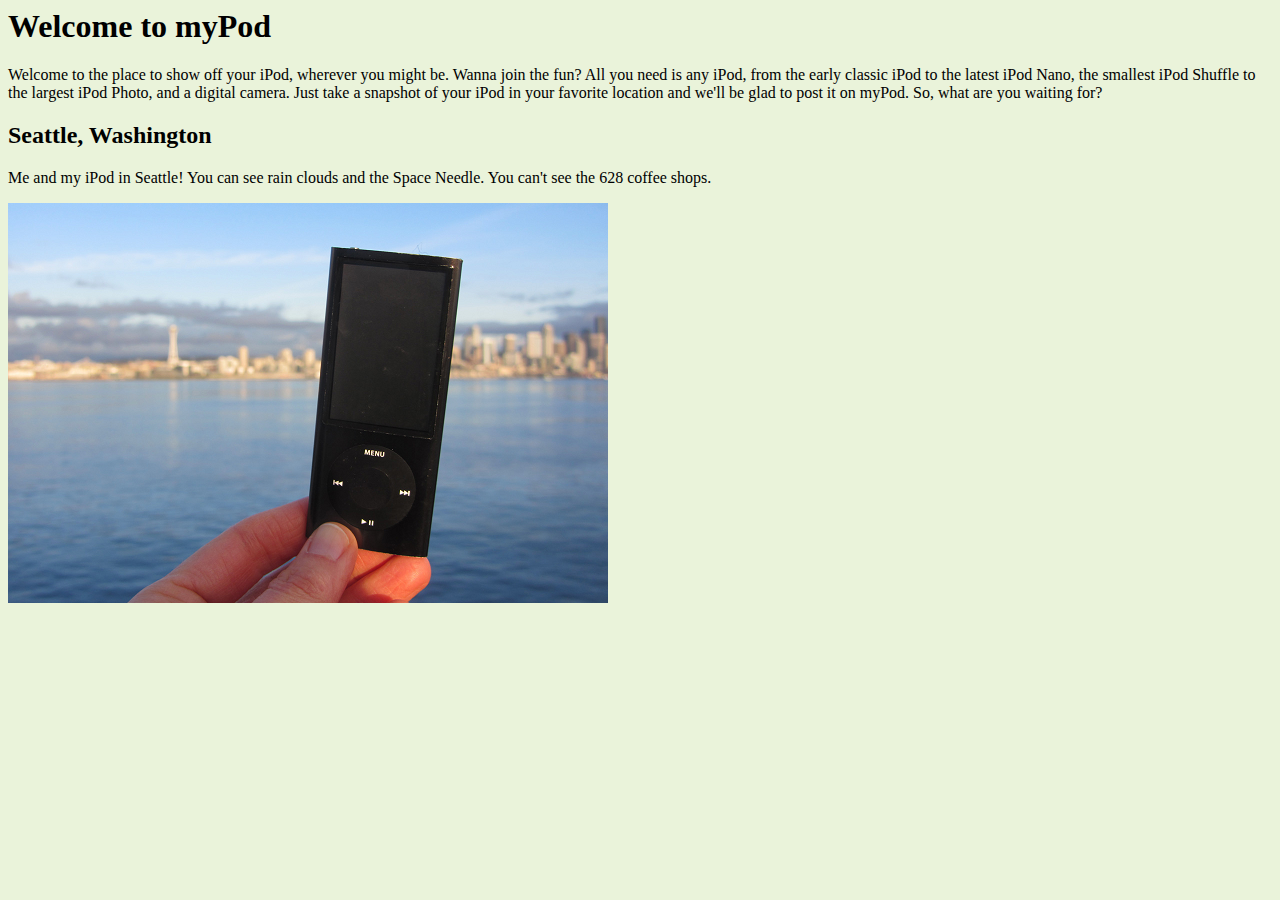
<file: mypod/index.html>
<html>
  <head>
    <title>myPod</title>
      <style type="text/css">
        body { background-color: #eaf3da; }
      </style>
  </head>
  <body>

    <h1>Welcome to myPod</h1>
    <p>
      Welcome to the place to show off your iPod, wherever you might be.
      Wanna join the fun? All you need is any iPod, from the early classic 
      iPod to the latest iPod Nano, the smallest iPod Shuffle to the largest 
      iPod Photo, and a digital camera.  Just take a snapshot of your iPod in
      your favorite location and we'll be glad to post it on myPod. So, what 
      are you waiting for?
    </p>

    <h2>Seattle, Washington</h2>
    <p>
      Me and my iPod in Seattle!  You can see rain clouds and the 
      Space Needle.  You can't see the 628 coffee shops.
    </p>
    <p>
      <img src="photos/seattle1_video.png" alt="My iPod in Seattle,WA">
    </p>
  </body>
</html>
</file>
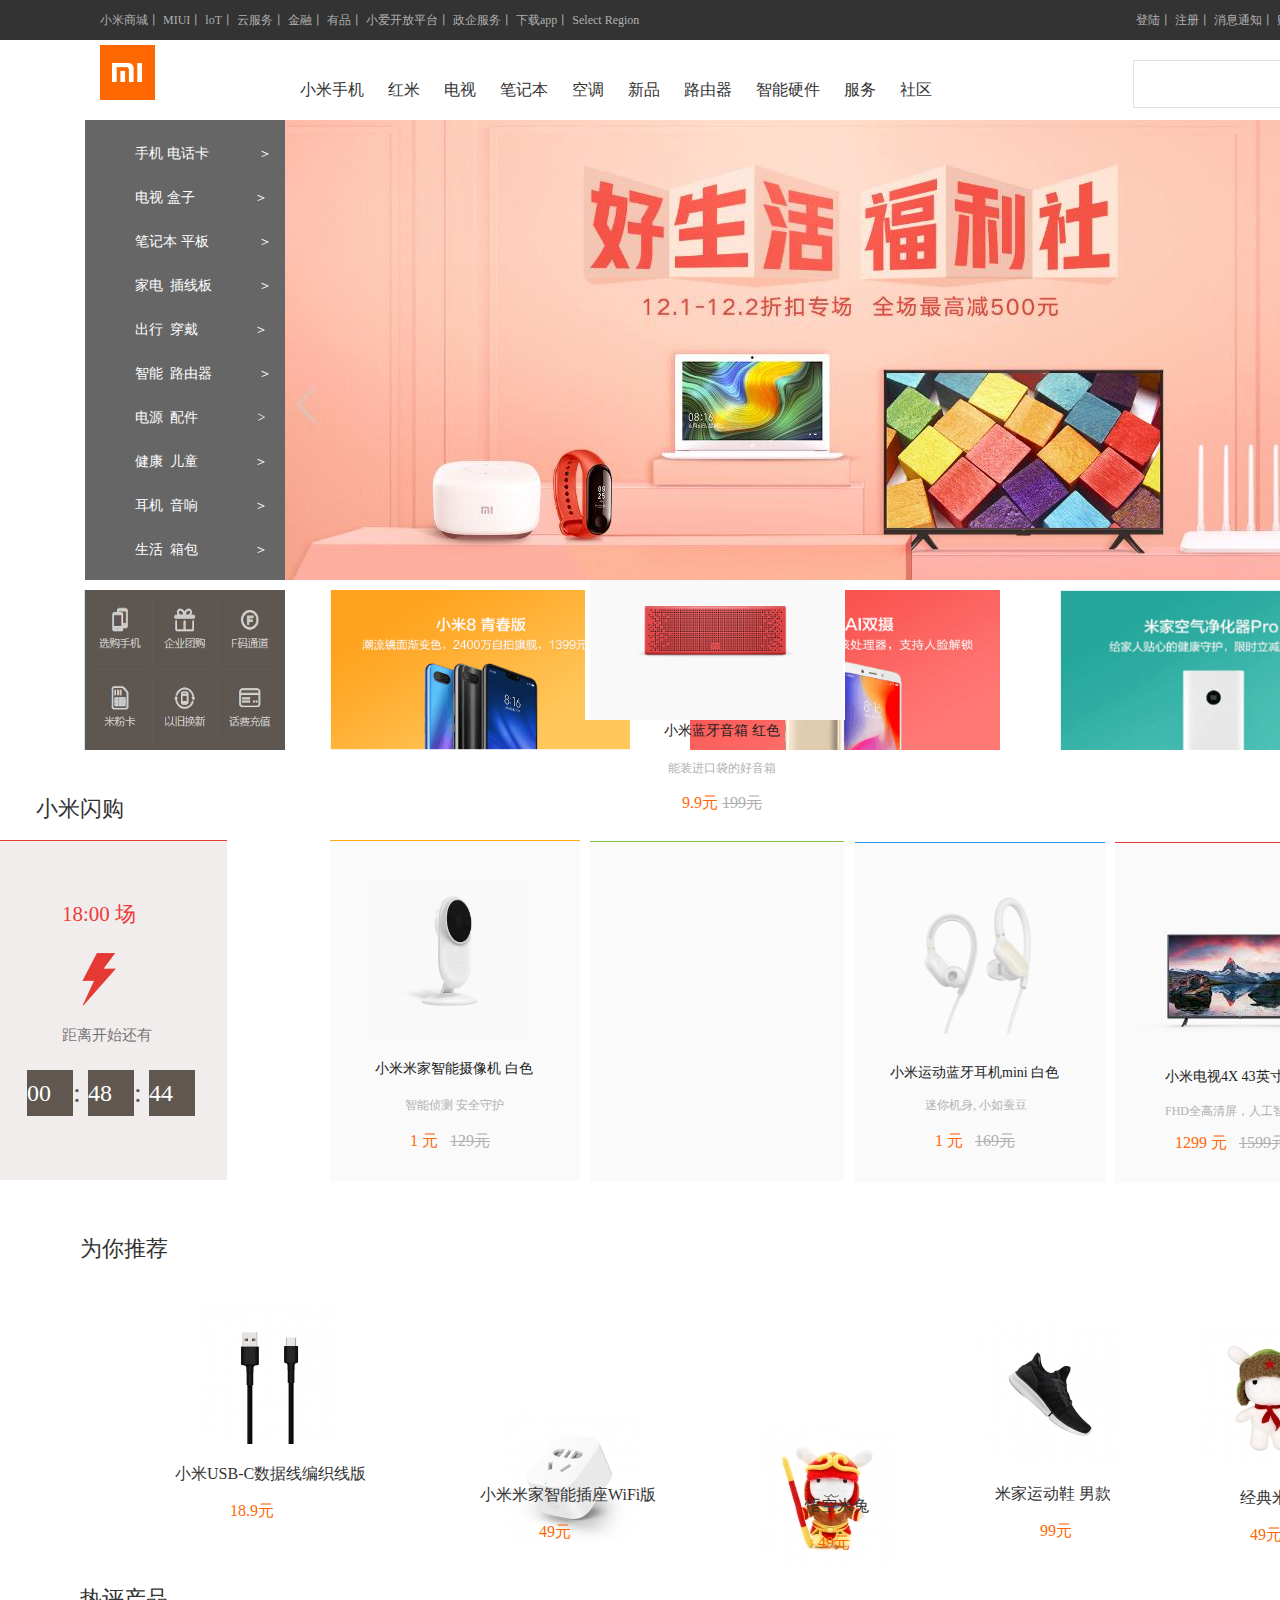
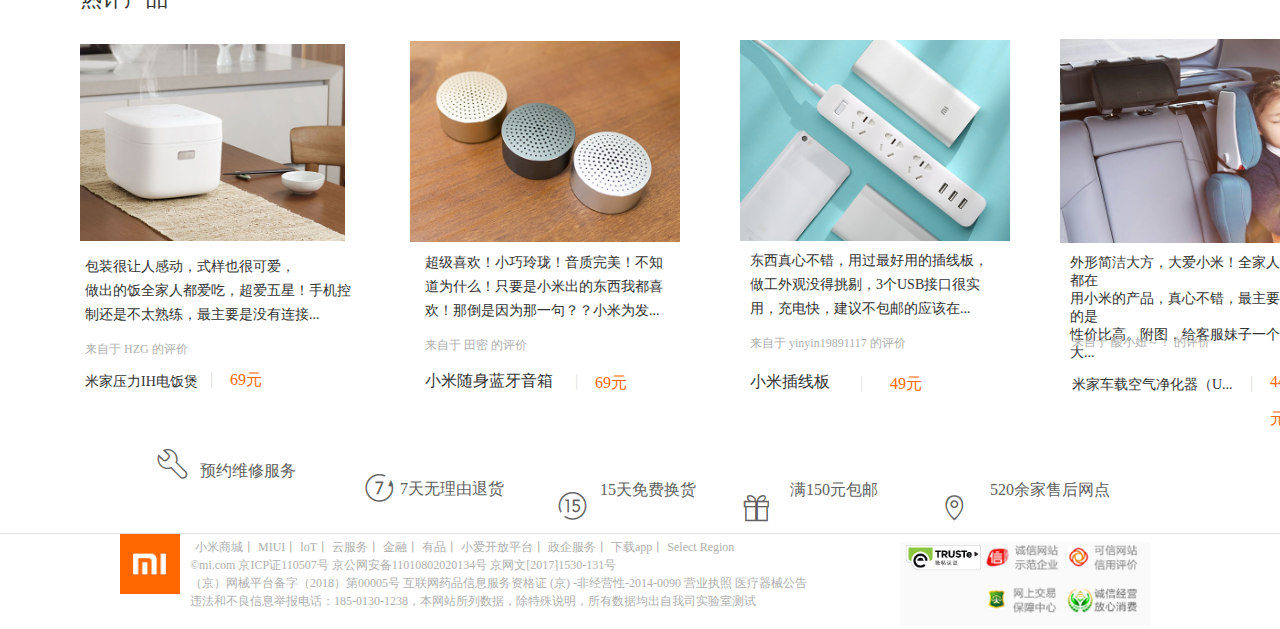
<file: xiaomi/index.html>
<html>
  <title>小米商城 - 小米MIX 3、小米8、红米6 Pro、小米电视官方网站</title>
  <link rel="stylesheet" href="1.css">
</head>
<body>
 <div class="all-321">
  <div class="zmy">
    <div class="nav-left">
      <a herf="#"><span>小米商城丨</span></a>
      <span><a href="#">MIUI丨</a></span>
      <span><a href="#">loT丨</a></span>
      <span><a href="#">云服务丨</a></span>
      <span><a href="#">金融丨</a></span>
      <span><a href="#">有品丨</a></span>
      <span><a href="#">小爱开放平台丨</a></span>
      <span><a href="#">政企服务丨</a></span>
      <span><a href="#">下载app丨</a></span>
      <span><a href="#">Select Region</a></span>
    </div>
      <div class="nav-right">
        <span><a href="#">登陆丨</a></span>
        <span><a href="#">注册丨</a></span>
        <span><a href="#">消息通知丨</a></span> 
        <a href="https://www.mi.com">购物车(0)</a>
         <div class="shopping-car">
           <img src="photos/shopping-car.jpg">
         </div>
      </div>
    <div class="all-whb">
      <div class="xiaomi">
      <img src="photos/xiaomi.png">
      </div>

      <div class="text-2002">
        <span>小米手机</span>
        <span>红米</span>
        <span>电视</span>
        <span>笔记本</span>
        <span>空调</span>
        <span>新品</span>
        <span>路由器</span>
        <span> 智能硬件</span>
        <span>服务</span>
        <span>社区</span>
      </div>
      <div class="head-search-39">
        <form id="from-search">
          <input type="text" class="SearchBox">
        </form>
      </div>
    </div>
    
      <div class="main-501x">
        <a href="">
          <ul class="xiugai-top"> 
          <li class="xiugai1-zmy">
            <p class="xiugai2">
                手机&nbsp电话卡&nbsp&nbsp&nbsp&nbsp&nbsp&nbsp&nbsp&nbsp&nbsp&nbsp&nbsp&nbsp&nbsp&nbsp＞
            </p>
          </li>
          <li class="xiugai1-zmy">
            <p class=xiugai2>
                电视&nbsp盒子 &nbsp&nbsp&nbsp&nbsp&nbsp&nbsp&nbsp&nbsp&nbsp&nbsp&nbsp&nbsp&nbsp&nbsp&nbsp&nbsp＞
            </p>
          </li>
          <li class="xiugai1-zmy">
            <p class="xiugai2">
                笔记本&nbsp平板&nbsp&nbsp&nbsp&nbsp&nbsp&nbsp&nbsp&nbsp&nbsp&nbsp&nbsp&nbsp&nbsp&nbsp＞
            </p>
          </li>
          <li class="xiugai1-zmy">
            <p class="xiugai2">
                家电&nbsp 插线板  &nbsp &nbsp &nbsp &nbsp &nbsp &nbsp ＞
            </p>
          </li>
          <li class="xiugai1-zmy">
              <p class="xiugai2">
                出行 &nbsp穿戴    &nbsp &nbsp &nbsp &nbsp &nbsp&nbsp&nbsp&nbsp&nbsp&nbsp&nbsp＞
              </p>
              </li>
          <li class="xiugai1-zmy">
              <p class="xiugai2">
                  智能&nbsp 路由器  &nbsp &nbsp &nbsp &nbsp &nbsp&nbsp&nbsp&nbsp＞
              </p>
            </li>
          <li class="xiugai1-zmy">
            <p class="xiugai2">
                电源 &nbsp配件    &nbsp&nbsp&nbsp &nbsp &nbsp &nbsp &nbsp&nbsp&nbsp&nbsp&nbsp&nbsp>
            </p>
          </li>
          <li class="xiugai1-zmy">
            <p class="xiugai2">
                健康 &nbsp儿童   &nbsp &nbsp &nbsp &nbsp &nbsp&nbsp&nbsp&nbsp&nbsp&nbsp&nbsp＞
            </p>
          </li>
          <li class="xiugai1-zmy">
            <p class="xiugai2">
                耳机&nbsp 音响   &nbsp &nbsp &nbsp&nbsp &nbsp&nbsp&nbsp&nbsp&nbsp&nbsp&nbsp&nbsp＞
            </p>
          </li>
          <li class="xiugai1-zmy">
            <p class="xiugai2">
                生活&nbsp 箱包   &nbsp &nbsp&nbsp&nbsp&nbsp&nbsp&nbsp&nbsp&nbsp&nbsp&nbsp&nbsp&nbsp&nbsp＞
            </p>
          </li>
        </ul>
      </a>
          <div class="picture-CJW">
          </div>
      </div>
      </div>
  </div>
        <div class="all-hyw" >
          <a href=""><img src="photos/left.png" class="picture-zmy"></a>
          <img src="photos/小米手机1.png" class="picture-zmy1">
          <img src="photos/红米.png" class="picture-zmy2">
          <img src="photos/净化器.png" class="picture-zmy3">
        </div>
        <div class="whb321">
          <h2 class="title">小米闪购</h2>
        </div>
    <div class="shangou-zmy-0">
          <ul class="xm-zmy-3939">
            <li class="rainbow-top">
              <div class="zmy-time-title">18:00 场</div>
              <img src="photos/闪电.png" class="shandian">
              <div class="sub-zmy">距离开始还有</div>
              <div class="countdown-zmy">
                <div class="box-01">00</div>
                <div class="dosh">:</div>
                <div class="box-01">48</div>
                <div class="dosh">:</div>
                <div class="box-01">44</div>
              </div>
            </li>
          </ul>

        <div class="xm-shangou-zmy">
          <ul class="xm-list-zmy">
            <li class="rainbow-zmy-20010131">
              <div class="content">
                <div class="bj1">
                <a href="https://www.mi.com/seckill/"><img src="photos/摄像机.png" class="shejiangji"></a>
                <h3 class="title1">
                  <a herf="https://www.mi.com/seckill/">小米米家智能摄像机 白色</a>
                </h3>
                <p class="desc-zmy-handsome">智能侦测 安全守护</p>
                <p class="price">
                  <span>1</span>
                  <span>元</span>
                  &nbsp;  
                  <del>129元</del>
                </p>
                </div>
              </div>
            </li>
            <li class="rainbow-item-2">
            <div class="content1">
                <div class="bg">
                <a class="https://www.mi.com/seckill/"><img src="photos/红音箱.png" class="redmusic-0321"></a>
                <h3 class="title2">小米蓝牙音箱 红色</h3>
                <p class="desc1">能装进口袋的好音箱</p>
                <p class="price1">
                  <span>9.9元</span>
                  <del>199元</del>
                </p>
              </div>
            </div>
            </li>
            <li class="rainbow-item-3-plg">
              <div class="bg2">
                <div class="content3">
                  <a class=""><img src="photos/erji9.png" class="erji"></a>
                  <h3 class="title3">
                      <a href="">小米运动蓝牙耳机mini 白色</a>
                  </h3>
                  <p class="desc3">
                      迷你机身, 小如蚕豆
                  </p>
                  <p class="price3">
                    <span>1 元</span>
                    &nbsp;
                    <del>169元</del>
                  </p>
                </div>
              </div>
            </li>
            <li class="rainbow-item-4">
              <a href=""><div class="bg-zmy"></div></a>
              <div class="content-zmy-39">
                <a href=""><img src="photos/电视.jpg" class="dianshiji"></a>
              </div>
              <h3 class="title-4">小米电视4X 43英寸 黑色 </h3>
              <p class="desc-5">FHD全高清屏，人工智能语音</p>
              <p class="price-zmy-20020131">
                <span>1299 元</span>
                &nbsp;
                <del>1599元</del>
              </p>
            </li>
          </ul>
        </div>
    </div>
        <div class="recommend-for-you">
            <h2 class="title-zmy">为你推荐</h2>
        </div>
          <div class="recommend-whbwhb">
             <ul>
               <li class="usb">
                 <a href="//item.mi.com/1184500014.html"><img src="photos/USB.jpg" class="USB-2002"></a>
                 <a href="//item.mi.com/1184500014.html"><p class="font-39">小米USB-C数据线编织线版</p></a>
                 <a href="//item.mi.com/1184500014.html"><p class="font-39-1">18.9元</p></a>
               </li>
               <li class="chazuo">
                 <a href="https://item.mi.com/product/9125.html"><img src="photos/插座.jpg" class="chazuo-2002"></a>
                 <a href="https://item.mi.com/product/9125.html"><p class="zii">小米米家智能插座WiFi版</p></a>
                 <a href="https://item.mi.com/product/9125.html"><p class="zii1">49元</p></a>
               </li>
               <li class="monkey1">
                <a href="https://item.mi.com/1162000069.html"><img src="photos/monkey.jpg" class="monkey"></a>
                <a href="https://item.mi.com/1162000069.html"><p class="font-zmy-39">悟空米兔</p></a>
                <a href="https://item.mi.com/1162000069.html"><p class="font-zmy-2002">49元</p></a>
                <li class="man-shoes">
                  <a href="https://www.mi.com/mj-smartshoes/"><img src="photos/男鞋.jpg" class="man-shoes1"></a>
                  <a href="https://www.mi.com/mj-smartshoes/"><p class="man-shoes-font">米家运动鞋 男款</p></a>
                  <a href="https://www.mi.com/mj-smartshoes/"><p class="man-shoes-font1">99元</p></a>
                </li>
                <li class="rabbit">
                  <a herf="https://item.mi.com/1171000090.html"><img src="photos/米兔.jpg" class="mitu"></a>
                  <a herf="https://item.mi.com/1171000090.html"><p class="mitu-font">经典米兔</p></a>
                  <a herf="https://item.mi.com/1171000090.html"><p class="mitu-font-1">49元</p></a>
                </li>
             </ul>
          </div>
            <div class="box-hd-zmy">
              <h2 class="title-39">热评产品</h2>
            </div>
          <div class="things-zmy">
              <ul>
                <li>
                    <a href="http://www.mi.com/dianfanbao/"><img src="photos/电饭煲.jpg" class="dianfanbao1"></a>
                    <a href="http://www.mi.com/dianfanbao/"><p class="PL1">包装很让人感动，式样也很可爱，<br>做出的饭全家人都爱吃，超爱五星！手机控<br>制还是不太熟练，最主要是没有连接...</p></a>
                    <p class="pingjiaren">来自于 HZG 的评价</p>
                    <a href="http://www.mi.com/dianfanbao/"><p class="pingjia-bottom">米家压力IH电饭煲</p></a>
                    <span class="shuxian">|</span>
                    <p class="num-zmy">69元</p>
                </li>
                <li class="xiugai3">
                    <a href="http://www.mi.com/littleaudio/"><img src="photos/RP音箱.jpg" class="yinxiang1"></a>
                    <a href="http://www.mi.com/littleaudio/"><p class="PL2">超级喜欢！小巧玲珑！音质完美！不知<br>道为什么！只要是小米出的东西我都喜<br>欢！那倒是因为那一句？？小米为发...</p></a>
                    <p class="PL3">来自于 田密 的评价</p>
                    <a href="http://www.mi.com/dianfanbao/"><p class="PL4">小米随身蓝牙音箱</p></a>
                    <span class="shuxian1">|</span>
                    <p class="num-zmy1">69元</p>
                </li>
                <li class="xiugai2">
                    <a href="http://www.mi.com/powerstrip/"><img src="photos/RP插座.jpg" class="chazuo9"></a>
                    <a href="http://www.mi.com/powerstrip/"><p class="PL5">东西真心不错，用过最好用的插线板，<br>做工外观没得挑剔，3个USB接口很实<br>用，充电快，建议不包邮的应该在...</p></a>
                    <p class="PL6-9898">来自于  yinyin19891117  的评价</p>
                    <a href="http://www.mi.com/powerstrip/"><p class="PL7-111">小米插线板</p></a>
                    <span class="shuxian-zmy-39">|</span>
                   <p class="num-zmy-131">49元</p>
                </li>
                <li class="xiugai1">
                    <a href="http://www.mi.com/carair/"><img src="photos/净化器-888.jpg" class="jinghuaqi-0321"></a>
                    <a href="http://www.mi.com/carair/"><p class="ziti-zmy-39">外形简洁大方，大爱小米！全家人都在<br>用小米的产品，真心不错，最主要的是<br>性价比高。附图，给客服妹子一个大...</p></a>
                    <p class="X2002-ziti-zmy">来自于 酸小妞～！ 的评价</p>
                    <p class="zmy-987-ziti">米家车载空气净化器（U...</p>
                    <span class="zmy-shuxian-39">|</span>
                    <p class="shuzi-pzmy">449元</p>
                </li>    
            </ul>
          </div>
                 <div class="yejiao">
                   <ul class="yejiao-zmy">
                     <li>
                       <a href="//www.mi.com/static/fast/"><img src="photos/页脚1.png" class="zmy-yejiao-1"></a>
                       <a href="//www.mi.com/static/fast/"><p class="iconfont-zmy">预约维修服务</p></a>
                    </li>
                    <li>
                      <a href="https://www.mi.com/service/exchange/#back"><img src="photos/88883.png" class="yejiao-2002-01"></a>
                      <a href="https://www.mi.com/service/exchange/#back"><p class="iconfont-zmy1">7天无理由退货</p></a>
                    </li>
                    <li>
                      <a href="https://www.mi.com/service/exchange/#back"><img src="photos/页脚3.png" class="yejiao-2002-zmy-39"></a>
                      <a href="https://www.mi.com/service/exchange/#back"><p class="iconfont-zmy2">15天免费换货</p></a>
                    </li>
                    <li>
                      <a href="https://www.mi.com/service/exchange/#back"><img src="photos/页脚4.png" class="zmy-yejiao-39"></a>
                      <a href="https://www.mi.com/service/exchange/#back"><p class="font-bottom-0131">满150元包邮</p>
                    </li>
                    <li>
                      <a href="https://www.mi.com/service/exchange/#back"><img src="photos/页脚5.png" class="WHB-yejiao-0321"></a>
                      <a href="https://www.mi.com/service/exchange/#back"><p class="font-bottom-0321">520余家售后网点</p></a>
                    </li>
                   </ul>
                 </div>
                   <div class="info-text-lastone">
                     <img src="photos/xiaomi.png" class="last-picture">
                      <div class="OPOP-39">
                     <a herf="#"><span>小米商城丨</span></a>
                     <span><a href="#">MIUI丨</a></span>
                     <span><a href="#">loT丨</a></span>
                     <span><a href="#">云服务丨</a></span>
                     <span><a href="#">金融丨</a></span>
                     <span><a href="#">有品丨</a></span>
                     <span><a href="#">小爱开放平台丨</a></span>
                     <span><a href="#">政企服务丨</a></span>
                     <span><a href="#">下载app丨</a></span>
                     <span><a href="#">Select Region</a></span>
                      </div>
                    <p class="site2-39-09">
                      <a href="#">©mi.com</a>
                      <a href="#"> 京ICP证110507号 </a>
                      <a href="#"> 京公网安备11010802020134号  </a>
                      <a href="#">京网文[2017]1530-131号 </a>
                      <br>
                      <a href="#">（京）网械平台备字（2018）第00005号 </a>
                      <a href="#">互联网药品信息服务资格证 (京) -非经营性-2014-0090 </a>
                      <a href="#">营业执照 </a>
                      <a href="#">医疗器械公告</a>
                 <br>
                 违法和不良信息举报电话：185-0130-1238，本网站所列数据，除特殊说明，所有数据均出自我司实验室测试
                  </p>
                    <a href=""><img src="photos/zuihou.png" class="bababa"></a>
                   </div>
</body>
</html>
</file>
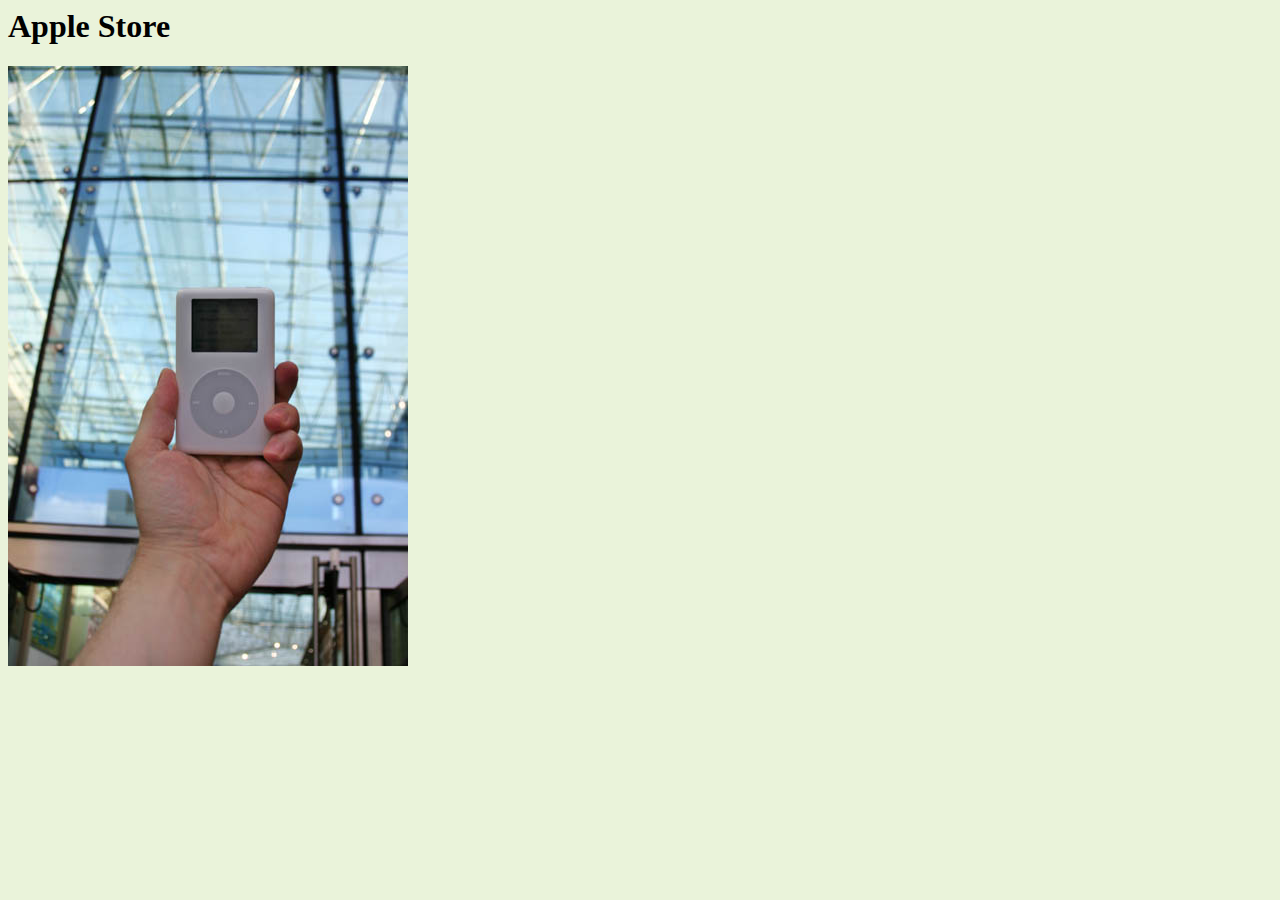
<file: mypod/html/applestore.html>
<html>
  <head>
    <title>myPod: Apple Store</title>
    <style type="text/css"> body { background-color: #eaf3da; } </style>
  </head>
  <body>
    <h1>Apple Store</h1>
    <p>
      <img src="../photos/applestore.jpg" alt="An iPod at the Birmingham Apple store">
    </p>
 </body>
</html>
</file>
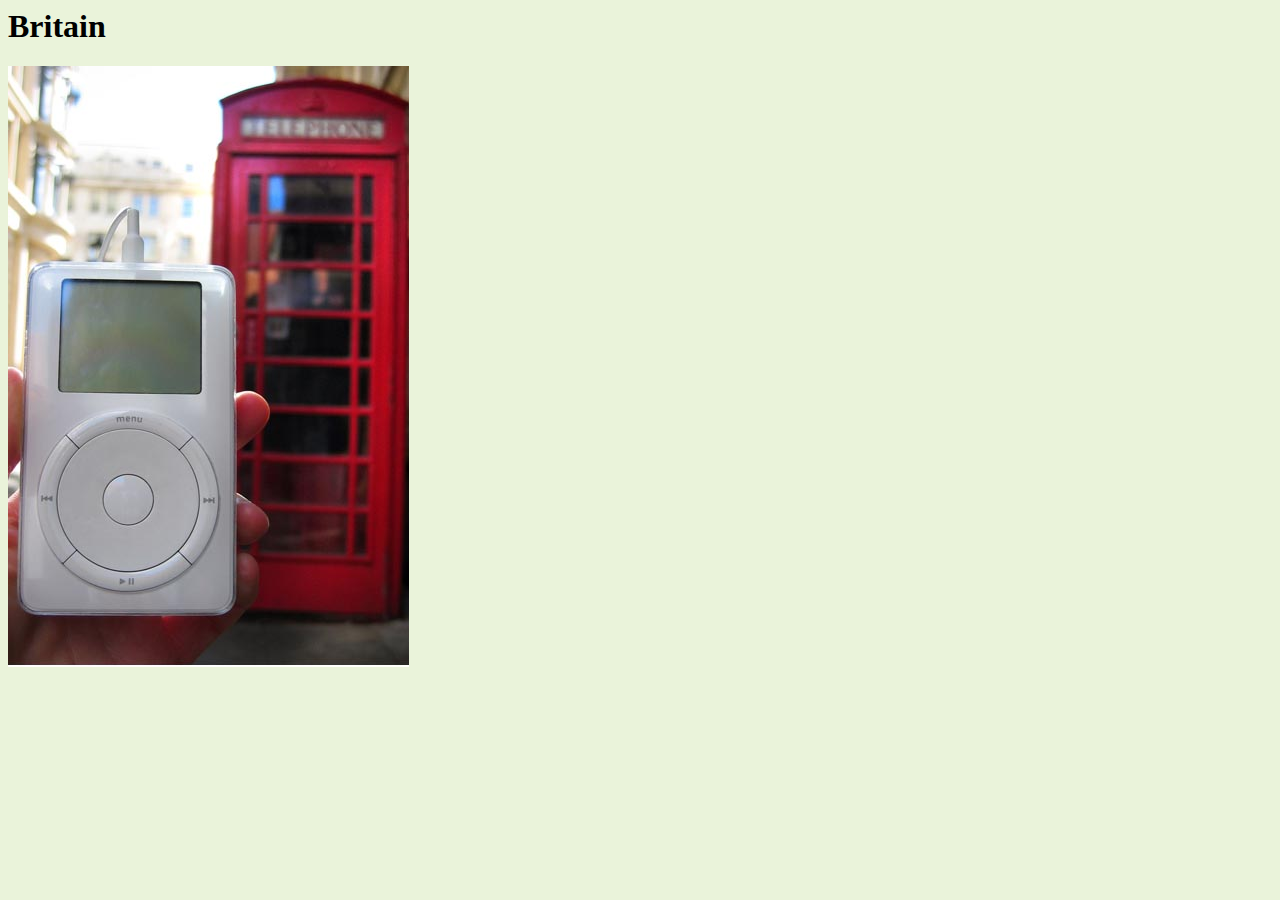
<file: mypod/html/britain.html>
<html>
  <head>
    <title>myPod: Britain</title>
    <style type="text/css"> body { background-color: #eaf3da; } </style>
  </head>
  <body>
    <h1>Britain</h1>
    <p>
      <img src="../photos/britain.jpg" alt="An iPod in Birmingham at a telephone box">
    </p>
 </body>
</html>
</file>
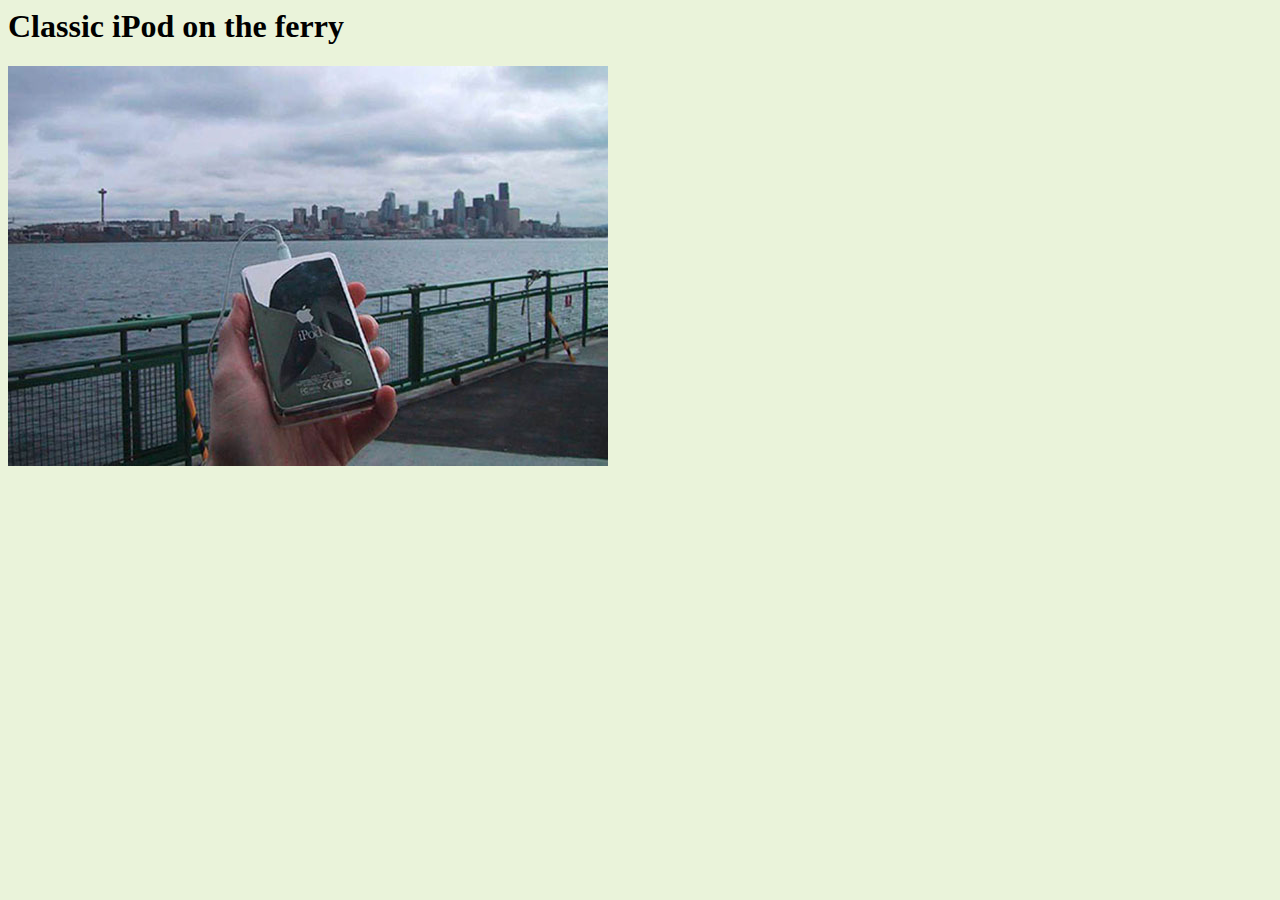
<file: mypod/html/seattle_classic.html>
<html>
  <head>
    <title>myPod: Classic iPod</title>
    <style type="text/css"> body { background-color: #eaf3da; } </style>
  </head>
  <body>
    <h1>Classic iPod on the ferry</h1>
    <p>
      <img src="../photos/seattle_classic.jpg" alt="A classic iPod in Seattle, WA">
    </p>
 </body>
</html>
</file>
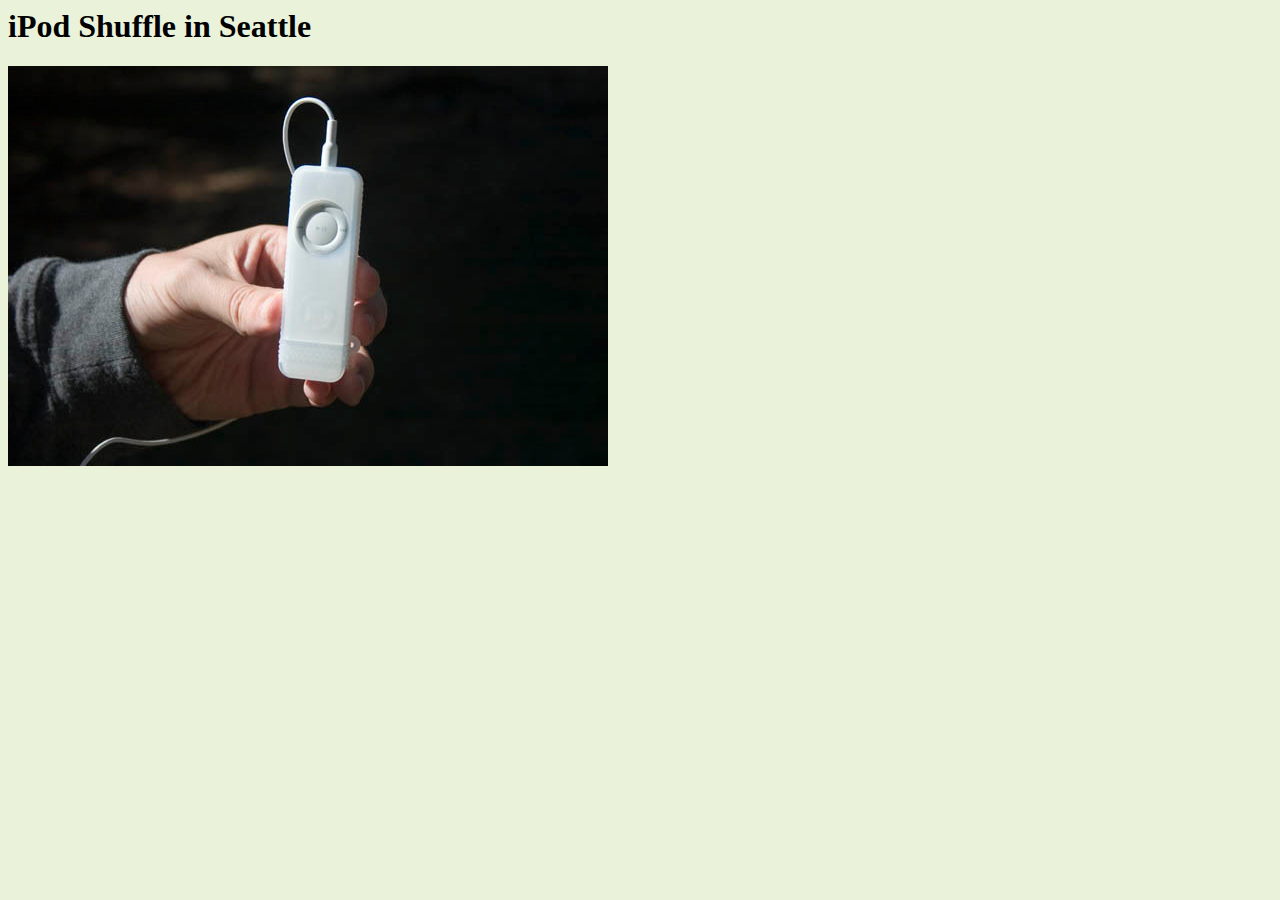
<file: mypod/html/seattle_shuffle.html>
<html>
  <head>
    <title>myPod: iPod Shuffle</title>
    <style type="text/css"> body { background-color: #eaf3da; } </style>
  </head>
  <body>
    <h1>iPod Shuffle in Seattle</h1>
    <p>
      <img src="../photos/seattle_shuffle.jpg" alt="An iPod Shuffle in Seattle, WA">
    </p>
 </body>
</html>
</file>
<file: xiaomi/1.css>
body{
  margin: 0px auto;
}
.all-321{
 
  background: #333;
  margin-right: auto;
  margin-left: auto;
}
.zmy {
    width: 1226px;
    height: 40px;
    color: #b0b0b0;
    font-size: 10px;
    line-height:40px;
    font-size: 12px;
  }
 a{
    text-decoration: none;
    color: #b0b0b0;
  }
  .nav-right{
  float: right;
  margin: auto -125px auto 100px
  }

.shopping-car{
  line-height:40px;
  float:right;
  margin-top:5px;
  }
.nav-left{
  display:inline-block;
  height: 40px;
  color: #b0b0b0;
  background: #333;
  font-size: 12px;
  margin: auto 0px auto 100px; 
  line-height:40px;
}
.all-whb{
  display: inline-block
}
.xiaomi{
  margin-top:5px;
  top:60px;
  margin-left:100px;
  }
.text-2002{
  color: #333;
  font-size: 16px;
  word-spacing: 20px;
  margin-left: 300px;
  margin-top:-30px;
}
.SearchBox {
  position: relative;
  top: -50px;
  right:-1133px;
  z-index: 1;
  width: 223px;
  height: 48px;
  padding: 0 10px;
  border: 1px solid #e0e0e0;
  font-size: 14px;
  line-height: 48px;
  outline: 0;
  transition: all .2s;
}
.main-501x{
  position: absolute;
  top: 120px;
  left: 85px;
  z-index: 21;
  width: 234px;
  height: 460px;
  font-size: 14px;
  background: rgba(0,0,0,0.6);
}
ul li{
  list-style: none;
  color: #fff;
  margin-left: 10px;
  }

.picture-CJW{
  float: left;
  margin-top: -454px;
  margin-left: 200px;
  height: 460px;
  width: 1079px;
  background-image: url("photos/XM.jpg");
}
.all-hyw{
  float: left;
  width: 20%;
}
.picture-zmy{
  position: relative;
  float: left;
  margin-top: 550px;
  margin-left: 84px;
  width: 201px;
  height: 160px;
}
.picture-zmy1{
  position: relative;
  margin-top: -160px;
  margin-left: 330px;
  width: 300px;
  height: 160px;
}
.picture-zmy2{
  position: relative;
  margin-top: -160px;
  margin-left: 690px;
  width: 310px;
  height: 160px;
}
.picture-zmy3{
  position: relative;
  margin-top: -160px;
  margin-left: 1060px;
  width: 300px;
  height: 160px;
}
.whb321{
  margin-left: auto;
  margin-right: auto;
  float: left;
  width: 20%;
}
.title{
  margin-top: 740px;
  margin-left: -220px;
  font-size: 22px;
  color: #333;
  font-weight: 200;
  line-height: 58px;
}
.shangou-zmy-0{
  position: relative;
  width: 1226px;
  margin-top: 800px;
  margin-left: -10px;
  padding-bottom: 40px;
}
.xm-zmy-3939{
  float: left;
  width: 234px;
  margin: 0 14px 0 -535px;
  padding: 0;
}
.rainbow-top{
  width: 240px;
  border-top-color:#e53935;
  background: #f1eded;
  height: 300px;
  padding-top: 39px;
  border-top-width: 1px;
  border-top-style: solid;
}
.zmy-time-title{
  font-size: 21px;
  color: #ef3a3b;
  margin-left: 75px;
  margin-top: 20px;
}
.shandian{
  margin: 25 0 0 95 ;
}
.sub-zmy{
  color: rgba(0,0,0,0.54);
  font-size: 15px;
  margin: 20 0 0 75
}
.countdown-zmy{
  margin:25 0 0 40
}
.box-01{
  width: 46px;
  height: 46px;
  background: #605751;
  font-size: 24px;
  line-height: 46px;
  float: left;
}
.dosh{
  width: 15px;
  float: left;
  line-height: 46px;
  color: #605751;
  font-size: 28px;
}
.xm-shangou-zmy{
  height: 340px;
}
.content{
  float: left;
  margin-left: 25px;
  padding-top: 5px;

}
.bj1{
  background: rgba(0,0,0,0.02);
  width: 250px;
  height: 340px;
  margin-top: -20px;
  margin-left: -25px;
}
.xm-list-zmy{
  margin: 0;
  padding: 0;
}
.rainbow-zmy-20010131{
  width: 250px;
  border-top-color: #ffac13;
  height: 300px;
  margin-top: 0px;
  margin-left: 340px;
  border-top-width: 1px;
  border-top-style: solid;
}
.shejiangji {
  width: 160px;
  height: 160px;
  margin:40 0 0 40;
  background: white
}
.title1 a{
  color: #212121;
  margin: 0 0 0 45;
  font-size: 14px;
  font-weight: 400;
  text-overflow: ellipsis;
  white-space: nowrap;
  overflow: hidden;
}
.desc-zmy-handsome{
  height: 18px;
  margin: 0 75px 12px;
  font-size: 12px;
  text-overflow: ellipsis;
  white-space: nowrap;
  overflow: hidden;
  color: #b0b0b0;
}
.price{
  margin-left: 80px;
  color: #ff6709;
}

.xm-shangou-zmy li del{
  color: #b0b0b0;
}
.rainbow-item-2{
  width: 254px;
  border-top-color: #83c44e;
  list-style: none;
  margin-top: -300px;
  margin-left: 600px;
  height: 300px;
  border-top-width: 1px;
  border-top-style: solid;
  text-align: center;
}
.redmusic-0321{
  width: 260px;
  margin-top: -280px;
  margin-left: -5px
}
.bg{
  background: rgba(0,0,0,0.02);
  height: 340px;
}
.title2{
  color: #212121;
  margin: -120 0 0 10;
  font-size: 14px;
  font-weight: 400;
  text-overflow: ellipsis;
  white-space: nowrap;
  overflow: hidden;
}
.desc1{
  height: 18px;
  margin: 20 0 0 10;
  font-size: 12px;
  text-overflow: ellipsis;
  white-space: nowrap;
  overflow: hidden;
  color: #b0b0b0;
}
.price1{
  margin-top: 15px;
  margin-left: 10px;
  color: #ff6709;
}
.rainbow-item-3-plg{
  width: 250px;
  border-top-color: #2196f3;;
  height: 300px;
  margin-top: -300px;
  margin-left: 865px;
  border-top-width: 1px;
  border-top-style: solid;
}
.bg2{
  background: rgba(0,0,0,0.02);
  width: 250px;
  height: 340px;
}
.erji{
  width: 200px;
  margin: 50 0 0 25
}
.title3 a{
  margin-top: -5px;
  margin-left: 35px;
  float: left;
  color: #212121;
  font-size: 14px;
  font-weight: 400;
  text-overflow: ellipsis;
  white-space: nowrap;
  overflow: hidden;
}
.desc3{
  margin: 15 0 0 70;
  float: left;
  height: 18px;
  font-size: 12px;
  text-overflow: ellipsis;
  white-space: nowrap;
  overflow: hidden;
  color: #b0b0b0;
}
.price3{
  margin-left: 80px;
  float: left;
  color: #ff6709;
}
.rainbow-item-4{
  width: 250px;
  border-top-color: #e53935;
  height: 300px;
  margin-top: -301px;
  margin-left: 1125px;
  border-top-width: 1px;
  border-top-style: solid;
}
.bg-zmy{
  background: rgba(0,0,0,0.02);
  width: 250px;
  height: 340px;
}
.dianshiji{
  margin-top:-260px;
  margin-left: 25px;
}
.title-4{
  margin-top: -115px;
  margin-left: 50px;
  float: left;
  color: #212121;
  font-size: 14px;
  font-weight: 400;
  text-overflow: ellipsis;
  white-space: nowrap;
  overflow: hidden;
}
.desc-5{
  margin: -80 0 0 50;
  float: left;
  height: 18px;
  font-size: 12px;
  text-overflow: ellipsis;
  white-space: nowrap;
  overflow: hidden;
  color: #b0b0b0;
}
.price-zmy-20020131{
  margin-top: -50px;
  margin-left: 60px;
  float: left;
  color: #ff6709;
}
.recommend-for-you{
  width: 1226px;
  float: left;
}
.title-zmy {
  margin: 0 0 0 80;
  font-size: 22px;
  font-weight: 200;
  line-height: 58px;
  color: #333
}
.recommend-whbwhb{
  width: 1226px;
  float: left;
  margin-left: 80px;
}
.USB-2002{
  margin:10 0 0 70;
}
.font-39{
  margin-left: 45;
  color: #333
}
.font-39-1{
  margin-left: 100px;
  margin-bottom: 10px;
  color: #ff6700
}
.chazuo-2002{
  margin-left: 370px;
  margin-top: -220px;
}
.zii{
  color: #333;
  margin:-65 0 0 350
}
.zii1{
  margin-left: 409px;
  margin-bottom: 10px;
  color: #ff6700;
}
.monkey{
  margin: -230 0 0 630
}
.font-zmy-39{
  color: #333;
  margin:-75 0 0 675
}
.font-zmy-2002{
  margin-left: 688px;
  margin-bottom: 10px;
  color: #ff6700;
}
.man-shoes{
  margin-left: 860px;
  margin-top:-240px;
}
.man-shoes-font{
  color: #333;
  margin-left: 15px;
}
.man-shoes-font1{
  color: #ff6700;
  margin-left: 60px;
}
.rabbit{
  margin:-230 0 0 1080;
}
.mitu-font{
  color: #333;
  margin-left: 40px;
}
.mitu-font-1{
  color: #ff6700;
  margin-left: 50px;
}
.thing-zmy{
  width: 1226px;
  float: left;
  margin-left: auto;
  margin-right: auto;
}
.dianfanbao-1{
  width: 250px;
}
.title-39{
  margin: 350 0 0 80;
  font-size: 22px;
  font-weight: 200;
  line-height: 58px;
  color: #333;
}
.dianfanbao1{
  width:265;
  margin-left: 30px;
  margin-bottom: 0px;
}
.PL1{
  color: #333;
  height: 72px;
  margin-left: 35px;
  font-size: 14px;
  line-height: 24px;
  font-weight: 400;
  overflow: hidden;
}
.pingjiaren{
  font-size: 12px;
  color: #b0b0b0;
  margin: 10 0 0 35;
  height: 18px;
}
.pingjia-bottom{
  font-size: 14px;
  font-weight: 400;
  max-width: 170px;
  text-overflow: ellipsis;
  white-space: nowrap;
  overflow: hidden;
  vertical-align: bottom;
  color: #333;
  margin-left: 35px;
}
.shuxian{
  display: inline-block;
  color: #e0e0e0;
  margin: -35 0 0 160
}
.num-zmy{
  margin:-35 0 0 180;
  color: #ff6700;
}
.yinxiang1{
  float: left;
  width: 270px;
  margin: -210px 0px 0px 335px;
}
.PL2{
  font-size: 14px;
  color: #333;
  margin-left:350px;
  margin-top: -140px;
  line-height: 24px;
  font-weight: 400;
  overflow: hidden;
}
.PL3{
  height: 18px;
  margin: 0 350px 8px;
  padding: 0 10px 0 0;
  font-size: 12px;
  color: #b0b0b0
}
.PL4{
  color: #333;
  margin-left: 350px;
}
.shuxian1{
  float: left;
  margin-top: -36px;
  margin-left: 500px;
  color: #e0e0e0;
}
.num-zmy1{
  margin:-35 0 0 520;
  color: #ff6700;
}
.chazuo9{
  float: left;
  width: 270px;
  margin: -368 0 0 650;
}
.PL5{
  font-size: 14px;
  color: #333;
  margin-left: 660px;
  margin-top: -145px;
  line-height: 24px;
  font-weight: 400;
  overflow: hidden;
}
.PL6-9898{
  color: #b0b0b0;
  margin:  10 0 0 660;
  font-size: 12px;
}
.PL7-111{
  color: #333;
  margin-left: 660px;
  margin-top:20px;
}
.shuxian-zmy-39{
  float: left;
  color: #e0e0e0;
  margin-left: 770px;
  margin-top: -35px;
}
.num-zmy-131{
  color: #ff6700;
  margin-left:800px;
  margin-top:-35px;
}
.jinghuaqi-0321{
  float: left;
  width: 275px;
  margin: -370 0 0 960
}
.ziti-zmy-39{
  font-size: 14px;
  float: left;
  color: #333;
  margin: -155 0 0 970
}
.X2002-ziti-zmy{
  color: #b0b0b0;
  margin-left: 972px;
  font-size: 12px;
  margin-top: 55px;
}
.zmy-987-ziti{
  color: #333;
  font-size: 14px;
  margin-left: 972px;
  margin-top: 25px;
}
.zmy-shuxian-39{
  float: left;
  color: #e0e0e0;
  margin:-35 0 0 1150
}
.shuzi-pzmy{
  color: #ff6700;
  margin-left:1170px;
  margin-top:-35px;
}
.yejiao{
  padding: 0 0;
  border-bottom: 1px solid #e0e0e0;
}
.zmy-yejiao-1{
  margin-left: 100px;
}
.iconfont-zmy{
  color: #616161;
  font-size: 16px;
  margin-top: -30px;
  margin-left: 150px;
  line-height: 24px;
  vertical-align: -4px;
}
.yejiao-2002-01{
  margin-left: 300;
  margin-top: -50
}
.iconfont-zmy1{
  color: #616161;
  font-size: 16px;
  margin-top: -40px;
  margin-left: 350px;
  line-height: 24px;
  vertical-align: -4px;
}
.recommend-whbwhb li:hover{
  transform: translate(0,-4px);
}
.yejiao-2002-zmy-39{
  margin:-65 0 0 500;
}
.iconfont-zmy2{
  color: #616161;
  margin:-55 0 0 550
}
.zmy-yejiao-39{
  margin:-65 0 0 680;
}
.font-bottom-0131{
  margin: -55 0 0 740;
  color: #616161;
}
.WHB-yejiao-0321{
  margin:-65 0 0 880;
}
.font-bottom-0321{
  color: #616161;
  margin:-55 0 0 940
}
.last-picture{
  margin-left: 120px;
  width: 60px;
}
.site2-39-09{
  font-size: 12px;
  line-height: 18px;
  color: #b0b0b0;
}
.opop-39{
  color: #757575;
  font-size: 12px;
  margin: -55 0 0 195;
}
.site2-39-09{
  font-size: 12px;
  margin-left: 190px;
  margin-top: 0
}
.xiugai1{
  margin-left: 60px;
}
.xiugai2{
  margin-left: 50px;
}
.xiugai3{
  margin-left: 35px;
}
.bababa{
  width: 250px;
  margin-left: 900px;
  margin-top: -80px;
}
.xiugai1-zmy{
  margin-left: -40px;
}
.main-501x li:hover{
  background-color: #ff6700;
}
.xiugai2{
  height: 30px;;
}
</file>
